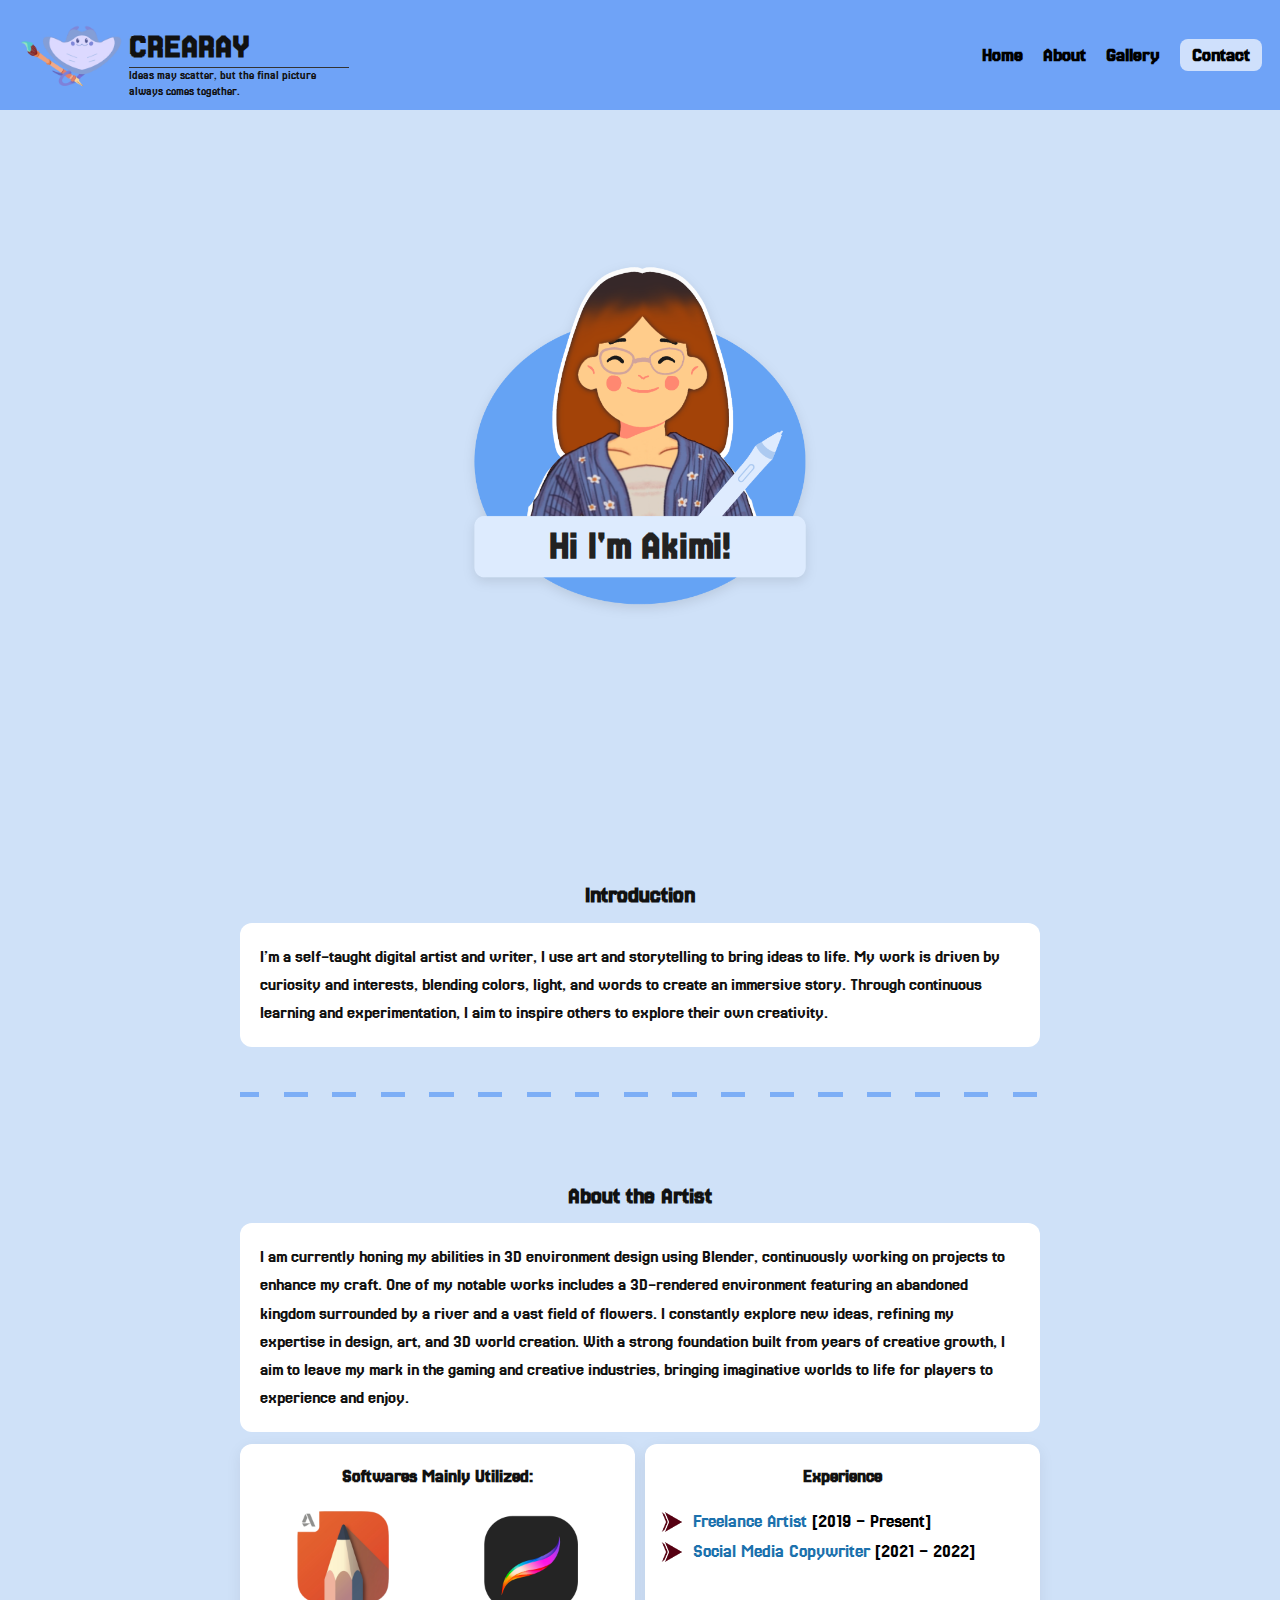
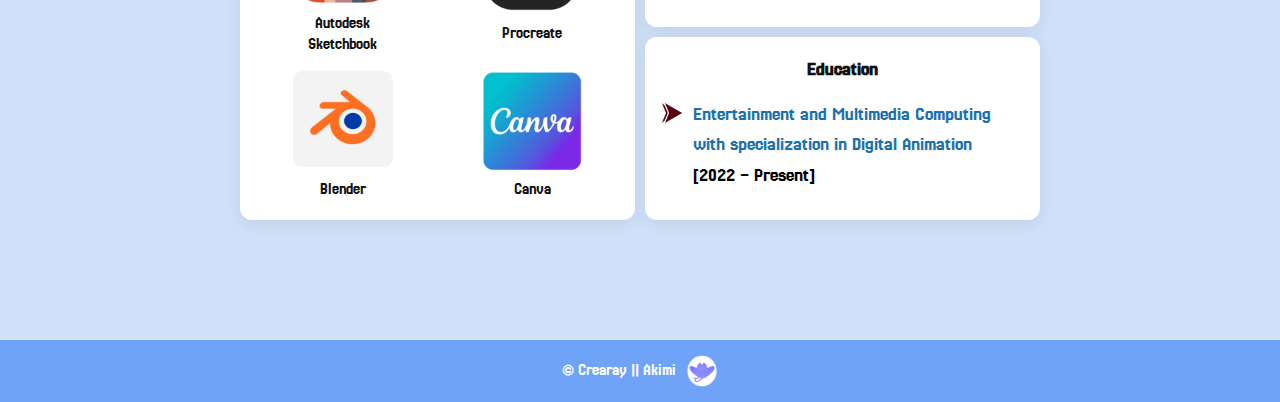
<file: Index.html>
<!--Graciela Gozum-->
<!--Angel Raphaelle Pineda-->
<!--Franchesca Zyreen Sison-->
<!--WD 203-->

<!DOCTYPE html>
<html lang="en">
<head>
  <meta charset="UTF-8">
  <meta name="viewport" content="width=device-width, initial-scale=1.0">
  <title>Crearay | Akimi</title>
  <!-- Main Font -->
  <link href="https://fonts.googleapis.com/css2?family=Jersey+25&display=swap" rel="stylesheet">
  <!-- Tagline Font -->
  <link href="https://fonts.googleapis.com/css2?family=Iceland&display=swap" rel="stylesheet">
  <link rel="stylesheet" href="style.css">
  <script src="script.js"></script>
</head>
<body>
  <a id="top"></a>
  <!-- Header -->
  <header>
    <div class="logo">
      <img src="Main Page/mainPageAssets/Logo.png" alt="Crearay Logo">
      <div class="tagline">
        <h1>CREARAY</h1>
        <hr>
        <p class="tagline-text">Ideas may scatter, but the final picture<br>always comes together.</p>
      </div>
    </div>
    <nav>
      <ul>
        <li><a href="#top">Home</a></li>
        <li><a href="#about-artist">About</a></li>
        <li><a href="GalleryPage.html">Gallery</a></li>
        <li><a href="ContactPage.html" class="contact-btn">Contact</a></li>
      </ul>
    </nav>
  </header>

  <!-- Profile Section -->
  <section class="profile">
    <div class="profile-container">
      <img src="Main Page/mainPageAssets/Akimi-Profile.png" alt="Akimi Avatar" class="avatar">
      <h2 class="profile-text">Hi I'm Akimi!</h2>
    </div>
  </section>

  <!-- Introduction -->
  <h2 class="centered-heading">Introduction</h2>
  <section class="intro">
    <p>
      I’m a self-taught digital artist and writer, I use art and storytelling to bring ideas to life. 
      My work is driven by curiosity and interests, blending colors, light, and words to create an immersive story. 
      Through continuous learning and experimentation, I aim to inspire others to explore their own creativity.
    </p>
  </section>
  <hr class="dashed-divider">

  <!-- About -->
  <h2 id="about-artist" class="centered-heading">About the Artist</h2>
  <section class="about">
    <p>
      I am currently honing my abilities in 3D environment design using Blender, continuously working on projects to enhance my craft. 
      One of my notable works includes a 3D-rendered environment featuring an abandoned kingdom surrounded by a river and a vast field of flowers. 
      I constantly explore new ideas, refining my expertise in design, art, and 3D world creation. 
      With a strong foundation built from years of creative growth, I aim to leave my mark in the gaming and creative industries, bringing imaginative worlds to life for players to experience and enjoy.
    </p>
  </section>

  <!-- Skills/Apps, Experience & Education Grid -->
  <section class="skills-experience-grid">
    <div class="skills-box">
      <h3>Softwares Mainly Utilized:</h3>
      <ul>
        <li><img src="Main Page/mainPageAssets/autodesk.png" alt="Autodesk Sketchbook" class="app-icon"> Autodesk<br>Sketchbook</li>
        <li><img src="Main Page/mainPageAssets/procreate.png" alt="Procreate" class="app-icon"> Procreate</li>
        <li><img src="Main Page/mainPageAssets/blender.png" alt="Blender" class="app-icon"> Blender</li>
        <li><img src="Main Page/mainPageAssets/canva.png" alt="Canva" class="app-icon"> Canva</li>
      </ul>
    </div>
    <div class="experience-box">
      <h3>Experience</h3>
      <ul>
        <li><span class="EE-title">Freelance Artist </span><span class="EE-year">[2019 – Present]</span></li>
        <li><span class="EE-title">Social Media Copywriter </span><span class="EE-year">[2021 – 2022]</span></li>
      </ul>
    </div>
    <div class="education-box">
      <h3>Education</h3>
      <ul>
        <li>
          <span class="EE-title">
            Entertainment and Multimedia Computing with specialization in Digital Animation
          </span><br>
          <span class="EE-year">
            [2022 – Present]
          </span>
        </li>
      </ul> 
    </div>
  </section>

  <!-- Footer -->
  <footer>
    <p>© Crearay || Akimi <img src="icons/MiniLogo.png" alt="Mini Logo"></p>
  </footer>
</body>
</html>
</file>
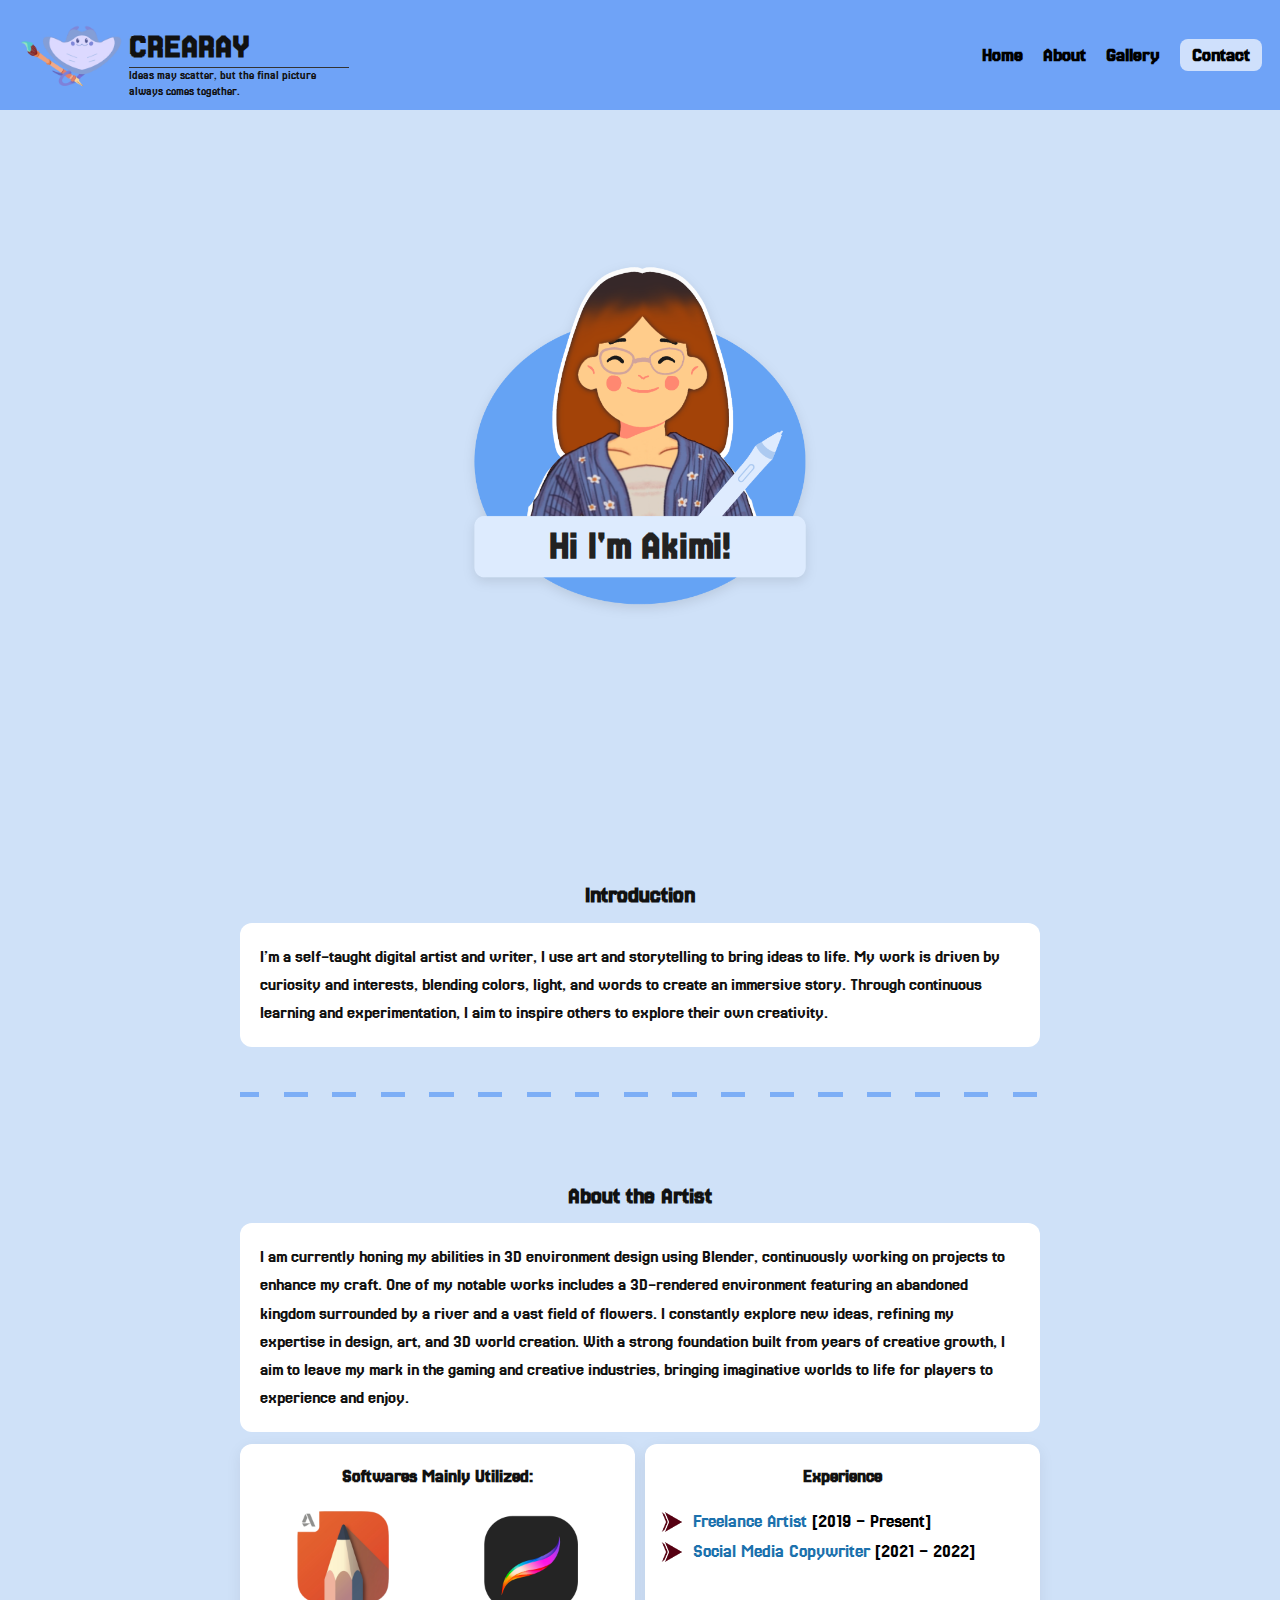
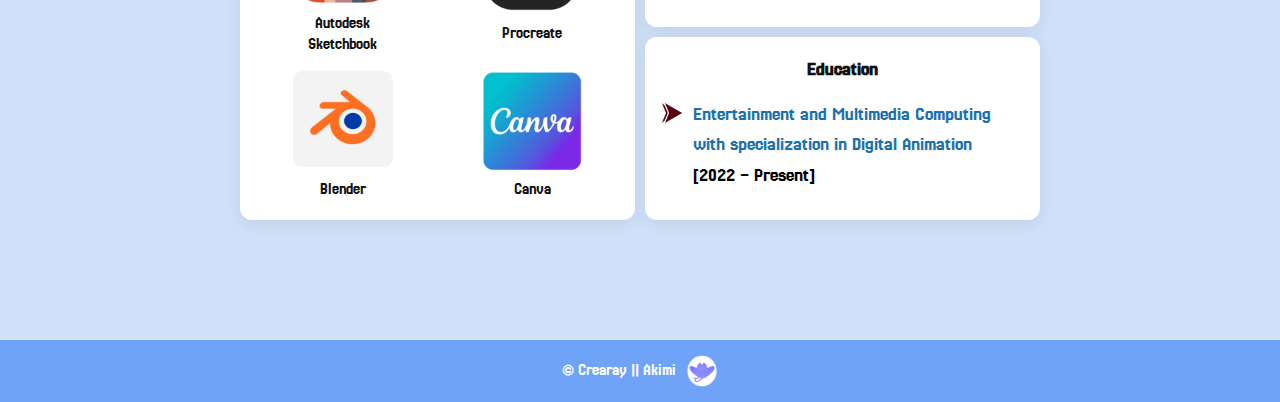
<file: index.html>
<!--Graciela Gozum-->
<!--Angel Raphaelle Pineda-->
<!--Franchesca Zyreen Sison-->
<!--WD 203-->

<!DOCTYPE html>
<html lang="en">
<head>
  <meta charset="UTF-8">
  <meta name="viewport" content="width=device-width, initial-scale=1.0">
  <title>Crearay | Akimi</title>
  <!-- Main Font -->
  <link href="https://fonts.googleapis.com/css2?family=Jersey+25&display=swap" rel="stylesheet">
  <!-- Tagline Font -->
  <link href="https://fonts.googleapis.com/css2?family=Iceland&display=swap" rel="stylesheet">
  <link rel="stylesheet" href="style.css">
  <script src="script.js"></script>
</head>
<body>
  <a id="top"></a>
  <!-- Header -->
  <header>
    <div class="logo">
      <img src="Main Page/mainPageAssets/Logo.png" alt="Crearay Logo">
      <div class="tagline">
        <h1>CREARAY</h1>
        <hr>
        <p class="tagline-text">Ideas may scatter, but the final picture<br>always comes together.</p>
      </div>
    </div>
    <nav>
      <ul>
        <li><a href="#top">Home</a></li>
        <li><a href="#about-artist">About</a></li>
        <li><a href="galleryPage.html">Gallery</a></li>
        <li><a href="contactPage.html" class="contact-btn">Contact</a></li>
      </ul>
    </nav>
  </header>

  <!-- Profile Section -->
  <section class="profile">
    <div class="profile-container">
      <img src="Main Page/mainPageAssets/Akimi-Profile.png" alt="Akimi Avatar" class="avatar">
      <h2 class="profile-text">Hi I'm Akimi!</h2>
    </div>
  </section>

  <!-- Introduction -->
  <h2 class="centered-heading">Introduction</h2>
  <section class="intro">
    <p>
      I’m a self-taught digital artist and writer, I use art and storytelling to bring ideas to life. 
      My work is driven by curiosity and interests, blending colors, light, and words to create an immersive story. 
      Through continuous learning and experimentation, I aim to inspire others to explore their own creativity.
    </p>
  </section>
  <hr class="dashed-divider">

  <!-- About -->
  <h2 id="about-artist" class="centered-heading">About the Artist</h2>
  <section class="about">
    <p>
      I am currently honing my abilities in 3D environment design using Blender, continuously working on projects to enhance my craft. 
      One of my notable works includes a 3D-rendered environment featuring an abandoned kingdom surrounded by a river and a vast field of flowers. 
      I constantly explore new ideas, refining my expertise in design, art, and 3D world creation. 
      With a strong foundation built from years of creative growth, I aim to leave my mark in the gaming and creative industries, bringing imaginative worlds to life for players to experience and enjoy.
    </p>
  </section>

  <!-- Skills/Apps, Experience & Education Grid -->
  <section class="skills-experience-grid">
    <div class="skills-box">
      <h3>Softwares Mainly Utilized:</h3>
      <ul>
        <li><img src="Main Page/mainPageAssets/autodesk.png" alt="Autodesk Sketchbook" class="app-icon"> Autodesk<br>Sketchbook</li>
        <li><img src="Main Page/mainPageAssets/procreate.png" alt="Procreate" class="app-icon"> Procreate</li>
        <li><img src="Main Page/mainPageAssets/blender.png" alt="Blender" class="app-icon"> Blender</li>
        <li><img src="Main Page/mainPageAssets/canva.png" alt="Canva" class="app-icon"> Canva</li>
      </ul>
    </div>
    <div class="experience-box">
      <h3>Experience</h3>
      <ul>
        <li><span class="EE-title">Freelance Artist </span><span class="EE-year">[2019 – Present]</span></li>
        <li><span class="EE-title">Social Media Copywriter </span><span class="EE-year">[2021 – 2022]</span></li>
      </ul>
    </div>
    <div class="education-box">
      <h3>Education</h3>
      <ul>
        <li>
          <span class="EE-title">
            Entertainment and Multimedia Computing with specialization in Digital Animation
          </span><br>
          <span class="EE-year">
            [2022 – Present]
          </span>
        </li>
      </ul> 
    </div>
  </section>

  <!-- Footer -->
  <footer>
    <p>© Crearay || Akimi <img src="Main Page/icons/MiniLogo.png" alt="Mini Logo"></p>
  </footer>
</body>
</html>
</file>
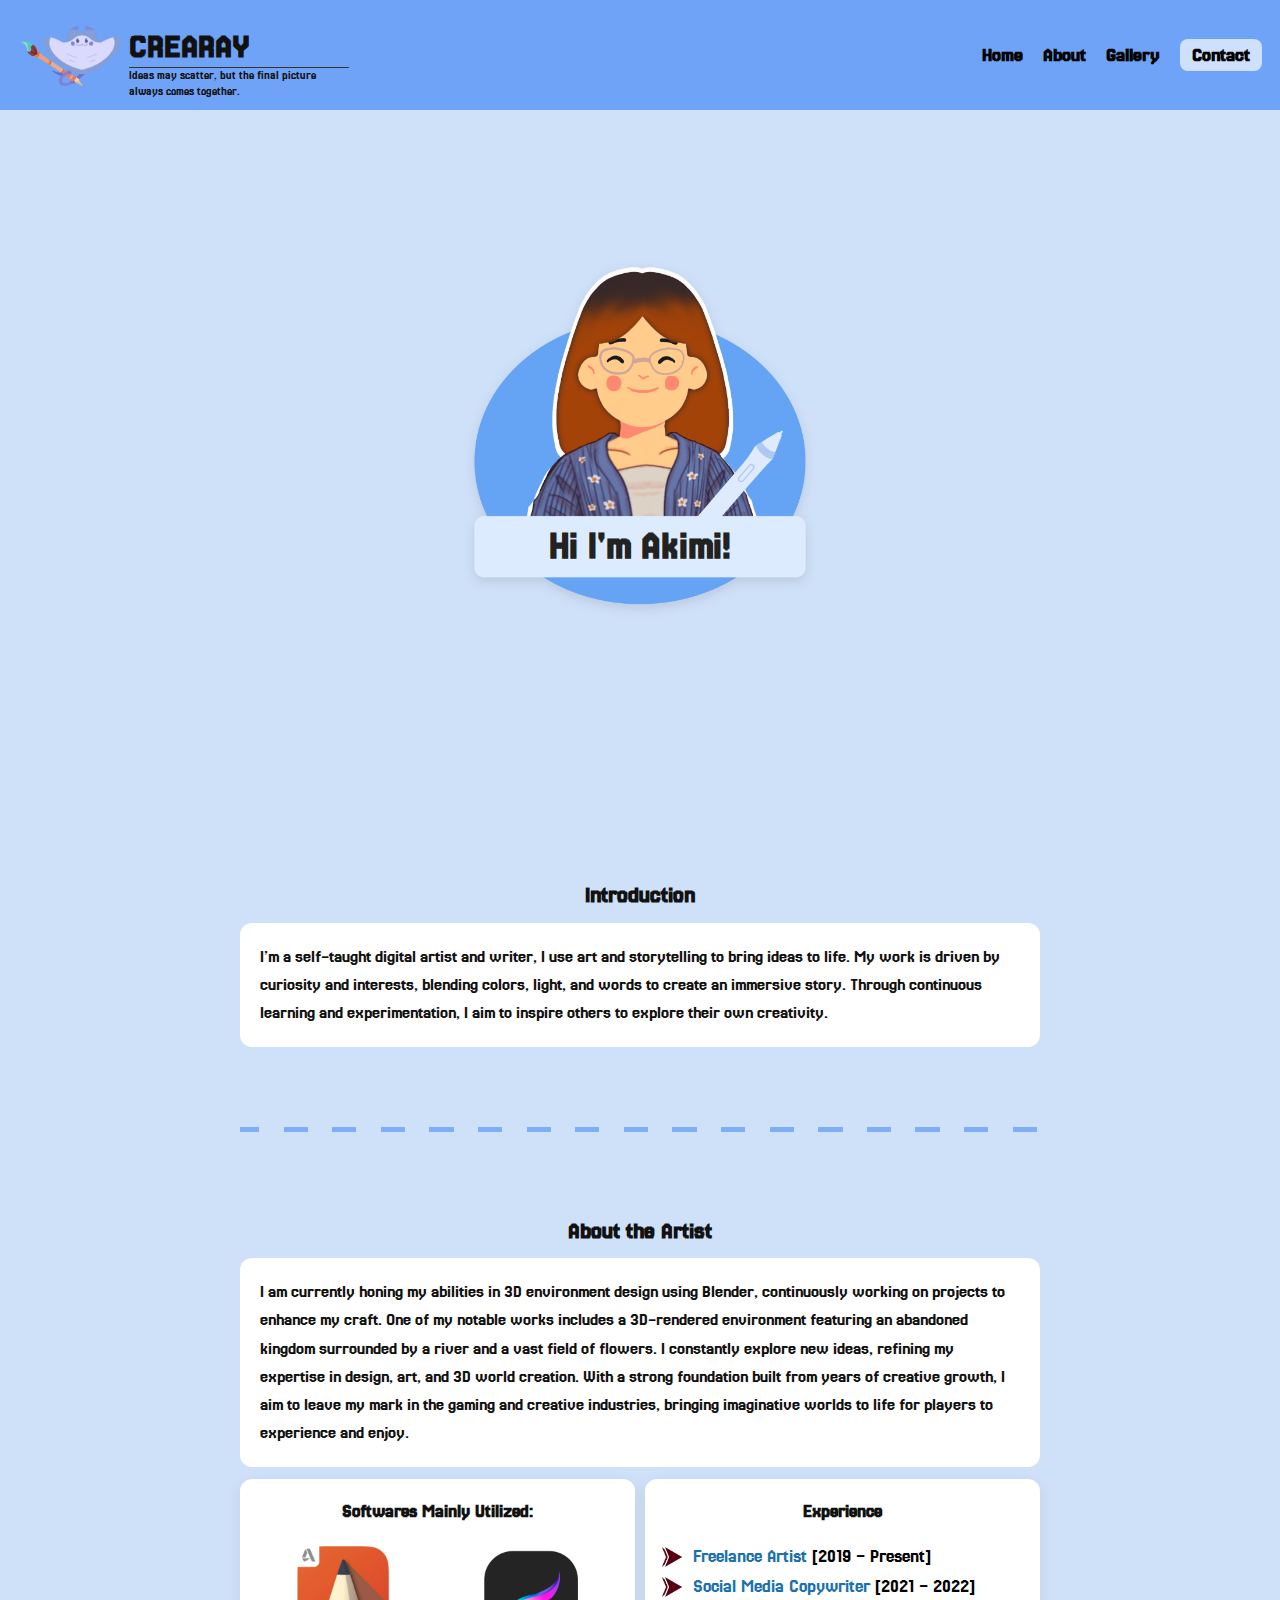
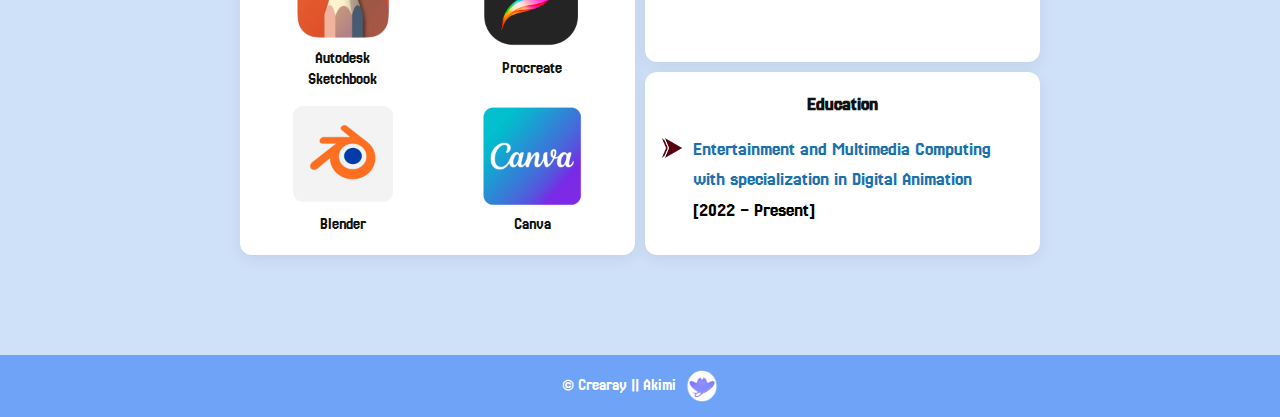
<file: Main Page/Index.html>
<!--Graciela Gozum-->
<!--Angel Raphaelle Pineda-->
<!--Franchesca Zyreen Sison-->
<!--WD 203-->

<!DOCTYPE html>
<html lang="en">
<head>
  <meta charset="UTF-8">
  <meta name="viewport" content="width=device-width, initial-scale=1.0">
  <title>Crearay | Akimi</title>
  <!-- Main Font -->
  <link href="https://fonts.googleapis.com/css2?family=Jersey+25&display=swap" rel="stylesheet">
  <!-- Tagline Font -->
  <link href="https://fonts.googleapis.com/css2?family=Iceland&display=swap" rel="stylesheet">
  <link rel="stylesheet" href="style.css">
  <script src="script.js"></script>
</head>
<body>
  <a id="top"></a>
  <!-- Header -->
  <header>
    <div class="logo">
      <img src="mainPageAssets/Logo.png" alt="Crearay Logo">
      <div class="tagline">
        <h1>CREARAY</h1>
        <hr>
        <p class="tagline-text">Ideas may scatter, but the final picture<br>always comes together.</p>
      </div>
    </div>
    <nav>
      <ul>
        <li><a href="#top">Home</a></li>
        <li><a href="#about-artist">About</a></li>
        <li><a href="GalleryPage.html">Gallery</a></li>
        <li><a href="ContactPage.html" class="contact-btn">Contact</a></li>
      </ul>
    </nav>
  </header>

  <!-- Profile Section -->
  <section class="profile">
    <div class="profile-container">
      <img src="mainPageAssets/Akimi-Profile.png" alt="Akimi Avatar" class="avatar">
      <h2 class="profile-text">Hi I'm Akimi!</h2>
    </div>
  </section>

  <!-- Introduction -->
  <h2 class="centered-heading">Introduction</h2>
  <section class="intro">
    <p>
      I’m a self-taught digital artist and writer, I use art and storytelling to bring ideas to life. 
      My work is driven by curiosity and interests, blending colors, light, and words to create an immersive story. 
      Through continuous learning and experimentation, I aim to inspire others to explore their own creativity.
    </p>
  </section>
  <hr class="dashed-divider">

  <!-- About -->
  <h2 id="about-artist" class="centered-heading">About the Artist</h2>
  <section class="about">
    <p>
      I am currently honing my abilities in 3D environment design using Blender, continuously working on projects to enhance my craft. 
      One of my notable works includes a 3D-rendered environment featuring an abandoned kingdom surrounded by a river and a vast field of flowers. 
      I constantly explore new ideas, refining my expertise in design, art, and 3D world creation. 
      With a strong foundation built from years of creative growth, I aim to leave my mark in the gaming and creative industries, bringing imaginative worlds to life for players to experience and enjoy.
    </p>
  </section>

  <!-- Skills/Apps, Experience & Education Grid -->
  <section class="skills-experience-grid">
    <div class="skills-box">
      <h3>Softwares Mainly Utilized:</h3>
      <ul>
        <li><img src="mainPageAssets/autodesk.png" alt="Autodesk Sketchbook" class="app-icon"> Autodesk<br>Sketchbook</li>
        <li><img src="mainPageAssets/procreate.png" alt="Procreate" class="app-icon"> Procreate</li>
        <li><img src="mainPageAssets/blender.png" alt="Blender" class="app-icon"> Blender</li>
        <li><img src="mainPageAssets/canva.png" alt="Canva" class="app-icon"> Canva</li>
      </ul>
    </div>
    <div class="experience-box">
      <h3>Experience</h3>
      <ul>
        <li><span class="EE-title">Freelance Artist </span><span class="EE-year">[2019 – Present]</span></li>
        <li><span class="EE-title">Social Media Copywriter </span><span class="EE-year">[2021 – 2022]</span></li>
      </ul>
    </div>
    <div class="education-box">
      <h3>Education</h3>
      <ul>
        <li>
          <span class="EE-title">
            Entertainment and Multimedia Computing with specialization in Digital Animation
          </span><br>
          <span class="EE-year">
            [2022 – Present]
          </span>
        </li>
      </ul> 
    </div>
  </section>

  <!-- Footer -->
  <footer>
    <p>© Crearay || Akimi <img src="icons/MiniLogo.png" alt="Mini Logo"></p>
  </footer>
</body>
</html>
</file>
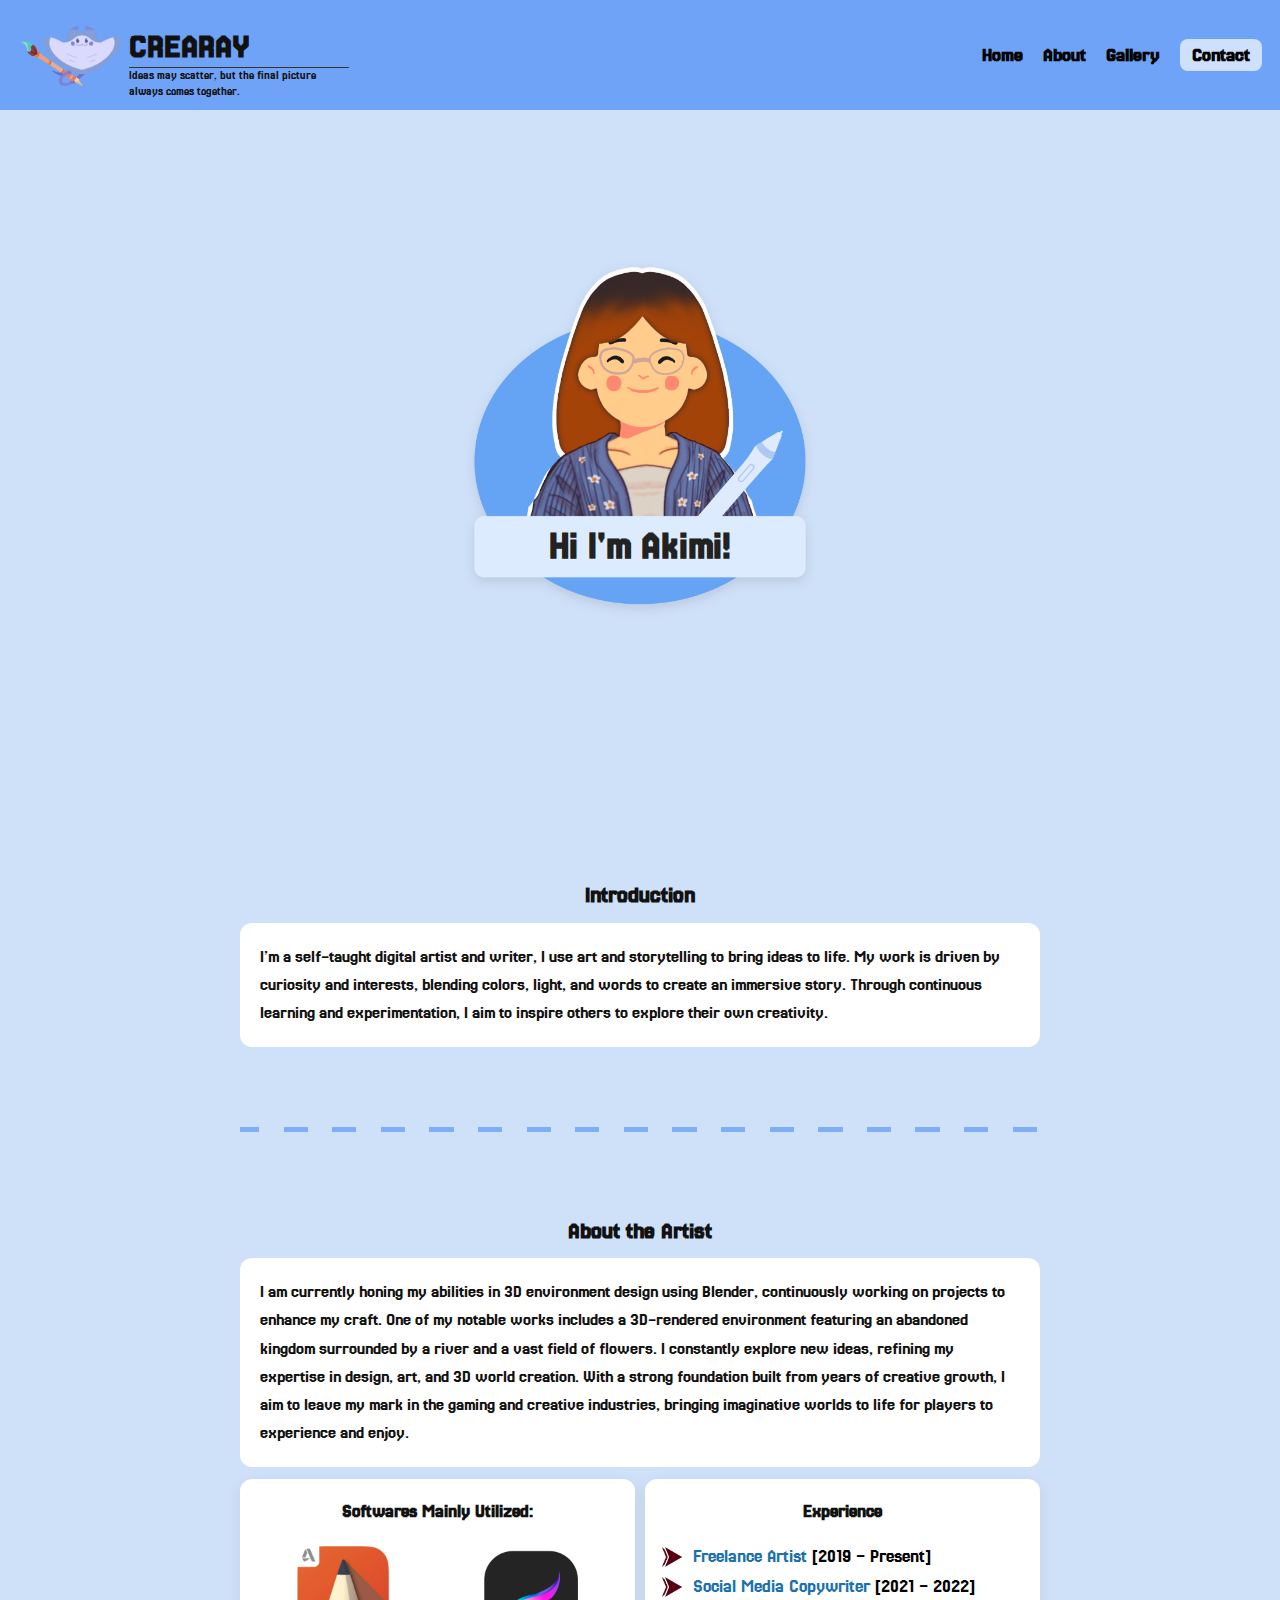
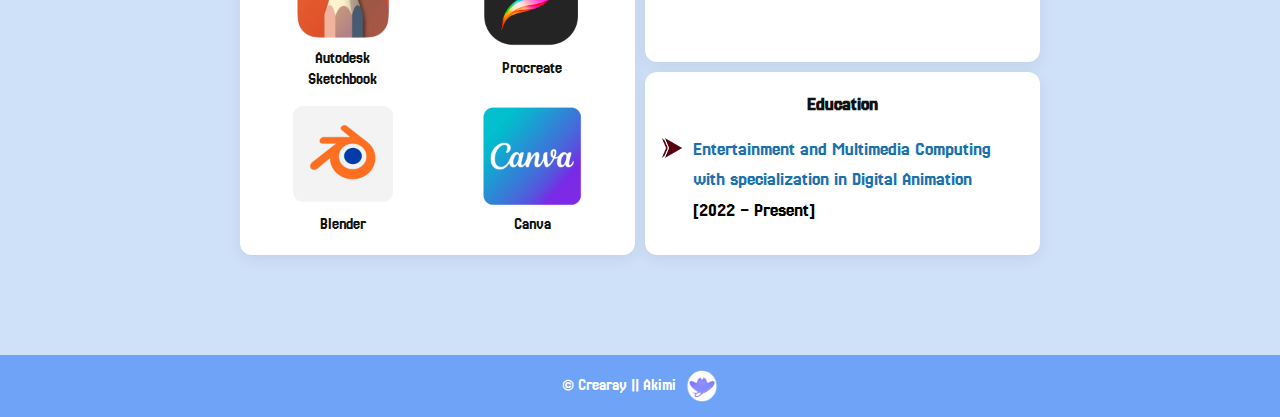
<file: WEBSITE PRJ/Main Page/MainPage.html>
<!--Graciela Gozum-->
<!--Angel Raphaelle Pineda-->
<!--Franchesca Zyreen Sison-->
<!--WD 203-->

<!DOCTYPE html>
<html lang="en">
<head>
  <meta charset="UTF-8">
  <meta name="viewport" content="width=device-width, initial-scale=1.0">
  <title>Crearay | Akimi</title>
  <!-- Main Font -->
  <link href="https://fonts.googleapis.com/css2?family=Jersey+25&display=swap" rel="stylesheet">
  <!-- Tagline Font -->
  <link href="https://fonts.googleapis.com/css2?family=Iceland&display=swap" rel="stylesheet">
  <link rel="stylesheet" href="style.css">
</head>
<body>
  <!-- Header -->
  <header>
    <div class="logo">
      <img src="mainPageAssets/Logo.png" alt="Crearay Logo">
      <div class="tagline">
        <h1>CREARAY</h1>
        <hr>
        <p class="tagline-text">Ideas may scatter, but the final picture<br>always comes together.</p>
      </div>
    </div>
    <nav>
      <ul>
        <li><a href="MainPage.html">Home</a></li>
        <li><a href="#about-artist">About</a></li>
        <li><a href="Gallery Page/gallery.html">Gallery</a></li>
        <li><a href="#" class="contact-btn">Contact</a></li>
      </ul>
    </nav>
  </header>

  <!-- Profile Section -->
  <section class="profile">
    <div class="profile-container">
      <img src="mainPageAssets/Akimi-Profile.png" alt="Akimi Avatar" class="avatar">
      <h2 class="profile-text">Hi I'm Akimi!</h2>
    </div>
  </section>

  <!-- Introduction -->
  <h2 class="centered-heading">Introduction</h2>
  <section class="intro">
    <p>
      I’m a self-taught digital artist and writer, I use art and storytelling to bring ideas to life. 
      My work is driven by curiosity and interests, blending colors, light, and words to create an immersive story. 
      Through continuous learning and experimentation, I aim to inspire others to explore their own creativity.
    </p>
  </section>
  <hr class="dashed-divider">

  <!-- About -->
  <h2 id="about-artist" class="centered-heading">About the Artist</h2>
  <section class="about">
    <p>
      I am currently honing my abilities in 3D environment design using Blender, continuously working on projects to enhance my craft. 
      One of my notable works includes a 3D-rendered environment featuring an abandoned kingdom surrounded by a river and a vast field of flowers. 
      I constantly explore new ideas, refining my expertise in design, art, and 3D world creation. 
      With a strong foundation built from years of creative growth, I aim to leave my mark in the gaming and creative industries, bringing imaginative worlds to life for players to experience and enjoy.
    </p>
  </section>

  <!-- Skills/Apps, Experience & Education Grid -->
  <section class="skills-experience-grid">
    <div class="skills-box">
      <h3>Softwares Mainly Utilized:</h3>
      <ul>
        <li><img src="mainPageAssets/autodesk.png" alt="Autodesk Sketchbook" class="app-icon"> Autodesk<br>Sketchbook</li>
        <li><img src="mainPageAssets/procreate.png" alt="Procreate" class="app-icon"> Procreate</li>
        <li><img src="mainPageAssets/blender.png" alt="Blender" class="app-icon"> Blender</li>
        <li><img src="mainPageAssets/canva.png" alt="Canva" class="app-icon"> Canva</li>
      </ul>
    </div>
    <div class="experience-box">
      <h3>Experience</h3>
      <ul>
        <li><span class="EE-title">Freelance Artist </span><span class="EE-year">[2019 – Present]</span></li>
        <li><span class="EE-title">Social Media Copywriter </span><span class="EE-year">[2021 – 2022]</span></li>
      </ul>
    </div>
    <div class="education-box">
      <h3>Education</h3>
      <ul>
        <li>
          <span class="EE-title">
            Entertainment and Multimedia Computing with specialization in Digital Animation
          </span><br>
          <span class="EE-year">
            [2022 – Present]
          </span>
        </li>
      </ul> 
    </div>
  </section>

  <!-- Footer -->
  <footer>
    <p>© Crearay || Akimi <img src="icons/MiniLogo.png" alt="Mini Logo"></p>
  </footer>
</body>
</html>
</file>
<file: style.css>
/* Graciela Gozum */
/* Angel Raphaelle Pineda */
/* Franchesca Zyreen Sison */
/* WD 203 */

* {
  margin: 0;
  padding: 0;
  box-sizing: border-box;
}

body {
  background: #cfe1f8; 
  color: #111;
  line-height: 1.6;
  font-family: 'Jersey 25', sans-serif;
  opacity: 0;
  transform: scale(0.98);
  transition: opacity 0.5s cubic-bezier(0.4,0,0.2,1), transform 0.5s cubic-bezier(0.4,0,0.2,1);
}

body.page-fade-in {
  opacity: 1;
  transform: scale(1);
}

html {
  scroll-behavior: smooth;
  scroll-padding-top: var(--scroll-padding-top, 145px);
}

/* --------------------------------------- */
/* Header */
header {
  display: flex;
  justify-content: space-between;
  align-items: center;
  background: #6fa3f7; 
  padding: 0 18px; 
  min-height: 32px; 
  position: sticky;
  top: 0;
  z-index: 100;
}

/* Sticky header only on the main and footer page */
.main-page header {
  position: sticky;
  top: 0;
  z-index: 100;
}

/* non-sticky header on gallery page */
.gallery-page header {
  position: static;
}

header .logo {
  display: flex;
  align-items: center;
}

header .logo img {
  width: 110px; 
  margin-right: 0.5px;
}

header .tagline {
  display: flex;
  flex-direction: column;
  justify-content: center;
  height: 100%;
}

header .tagline h1 {
  font-size: 2.2rem;
  margin-bottom: 0px;
  position: relative;
  top: 8px; 
}

header .tagline hr {
  border: none;
  border-top: 1px solid #333; 
  margin: 0px 0; 
  width: 220px; 
  max-width: 100%;
}

header .tagline-text {
  font-size: 0.75rem;
  margin: 0;
  white-space: pre-line; 
  text-align: left;
  line-height: 1.3;
}


/* --------------------------------------- */
/* Navigation Buttons */
nav ul {
  list-style: none;
  display: flex;
  gap: 20px;
}

nav ul li a {
  text-decoration: none;
  color: #000;
  font-weight: bold;
  font-size: 1.25rem;
  transition: color 0.3s;
}

nav ul li a:hover {
  color: #fff;
}

.contact-btn {
  background: rgba(253, 253, 253, 0.68);
  padding: 6px 12px;
  border-radius: 8px;
  transition: 0.3s;
}

.contact-btn:hover {
  background: #444;
  color: #fff;
}

/* ======================================= */
/* ========== MAIN PAGE STYLES =========== */
/* ======================================= */
/* Profile Section of Main Page */
.profile {
  text-align: center;
  margin: 40px auto;
  background: none;
}

.profile-container {
  position: relative;
  display: inline-block;
}

.profile .avatar {
  width: 450px;
  display: block;
  margin: 0 auto 15px;
  filter: drop-shadow(0 4px 6px rgba(0, 0, 0, 0.1));
  
}

.profile-text {
  position: absolute;
  top: 63%; 
  left: 50%;
  transform: translate(-50%, -50%);
  color: #222;
  width: 100%;
  text-align: center;
  font-size: 2.5rem;
  pointer-events: none;
}

/* --------------------------------------- */
/* Texts */
.centered-heading {
  text-align: center;
  margin-bottom: 8px;
  margin-top: 80px;
}

.intro, .about {
  margin-top: 8px;
  margin-bottom: -8px;
}

.intro {
  margin-bottom: 45px;
}

.intro p, .about p {
  font-size: 1.1rem;
}

.skills-box p {
  font-size: 1.1rem;
  margin-bottom: 8px;
}

.skills-box ul li:first-child {
  text-align: center;
  line-height: 1.3;
}

.experience-box p,
.education-box p {
  font-size: 1.3rem;
  margin-bottom: 8px;
}

.EE-title {
  color: #1C71AD;
}
.EE-year {
  color: #000;
}


/* --------------------------------------- */
/* Divider */
.dashed-divider {
  border: none;
  border-top: 5px dashed #7DAEF6;
  margin: 30px auto 20px auto;
  width: 80%;
  max-width: 800px;
  min-width: 220px;
  display: block;
  border-image: repeating-linear-gradient(to right, #7DAEF6 0 24px, transparent 24px 48px) 5 round;
}


/* --------------------------------------- */
/* Sections */
section {
  max-width: 800px;
  margin: 30px auto;
  padding: 20px;
  background: #fff;
  border-radius: 12px;
}

section h2, section h3 {
  text-align: center;
  margin-bottom: 15px;
}


/* --------------------------------------- */
/* Content in the "Softwares Mainly Utilized:" */
.skills-box ul {
  display: grid;
  grid-template-columns: repeat(2, 1fr);
  gap: 16px;
  list-style: none;
  padding-left: 0;
}

.skills-box li {
  display: flex;
  flex-direction: column;
  align-items: center;
  justify-content: center;
}

.skills-box img {
  margin-bottom: 6px;
}

/* App Icons */
.app-icon {
  width: 100px;
  height: 100px;
  object-fit: contain; 
  display: inline-block;
}

/* --------------------------------------- */
/* Grid layout for the "About the Artist" */
.skills-experience {
  display: flex;
  flex-wrap: wrap;
  gap: 18px;
  justify-content: center;
}

.skills-experience-grid {
  display: grid;
  grid-template-columns: 1fr 1fr;
  grid-template-rows: 1fr 1fr;
  gap: 10px;
  margin: 0 auto;
  max-width: 800px;
  width: 100%;
  box-sizing: border-box;
  padding: 20px 0;
  background: none;
  border-radius: 12px;
  margin-top: 0;
  margin-bottom: 80px;
}

.skills-box, .experience-box, .education-box {
  background: #fff;
  border-radius: 12px;
  padding: 18px 16px;
  box-shadow: 0 4px 16px rgba(0,0,0,0.07);
}

.skills-box {
  grid-row: 1 / span 2;
  grid-column: 1;
}
.experience-box {
  grid-row: 1;
  grid-column: 2;
}
.education-box {
  grid-row: 2;
  grid-column: 2;
}

.skills, .experience {
  flex: 1;
  min-width: 300px;
  padding: 20px;
  background: #f8faff;
  border-radius: 12px;
}

.skills ul li, .experience ul li {
  margin: 10px 0;
  font-size: 1rem;
  display: flex;
  align-items: center;
  gap: 10px;
}

/* --------------------------------------- */
/* Custom bullet for Experience and Education */
.experience-box ul li,
.education-box ul li {
  list-style-type: none;
  padding-left: 32px;
  position: relative;
  font-size: 1.18rem;
}
.experience-box ul li::before,
.education-box ul li::before {
  content: '';
  display: inline-block;
  position: absolute;
  left: 0;
  top: 50%;
  transform: translateY(-50%);
  width: 22px;
  height: 22px;
  background-image: url('mainPageAssets/Bulletpoint.png');
  background-size: contain;
  background-repeat: no-repeat;
}

.education-box ul li::before {
  top: 0.7em;
}

/* ======================================= */
/* ========== GALLERY PAGE STYLES ======== */
/* ======================================= */

/* Gallery Header Wrapper for Sticky Positioning */
.gallery-header-wrapper {
  position: sticky;
  top: 0;
  z-index: 1000;
  background-color: #A6CDFF;
}

/* Hamburger Toggle (Hidden Checkbox) */
.hamburger-toggle {
  display: none;
}

/* Gallery Navigation Header */
.gallery-nav-header {
  background-color: #A6CDFF;
  display: flex;
  justify-content: center;
  align-items: center;
  padding: 10px 20px;
  position: relative;
}

/* Keep title on the left */
.gallery-page-title {
  color: #0d47a1;
  font-weight: 700;
  margin: 0;
  font-size: 1.8rem;
  cursor: pointer;
}

/* Hamburger Button */
.hamburger-btn {
  display: none; /* Hidden on desktop */
  flex-direction: column;
  justify-content: space-between;
  width: 26px;
  height: 20px;
  cursor: pointer;
  z-index: 1001;
  position: absolute;
  right: 20px;
}

.hamburger-btn span {
  display: block;
  height: 3px;
  width: 100%;
  background-color: #0d47a1;
  border-radius: 3px;
  transition: 0.3s ease;
}

/* Hamburger Animation */
.hamburger-toggle:checked + .gallery-nav-header .hamburger-btn span:nth-child(1) {
  transform: rotate(45deg) translate(5px, 5px);
}

.hamburger-toggle:checked + .gallery-nav-header .hamburger-btn span:nth-child(2) {
  opacity: 0;
}

.hamburger-toggle:checked + .gallery-nav-header .hamburger-btn span:nth-child(3) {
  transform: rotate(-45deg) translate(7px, -6px);
}

/* Gallery Navigation */
.gallery-nav {
  background-color: #A6CDFF;
  display: block; 
}

/* Desktop Gallery Navigation Styles */


.gallery-nav ul {
  list-style: none;
  padding: 0;
  margin: 0;
}

.gallery-nav ul li {
  margin: 10px 0;
}

.gallery-nav ul li a {
  text-decoration: none;
  color: #0d47a1;
  font-weight: 600;
  display: inline-block;
  padding: 8px 16px;
  border-radius: 10px;
  transition: background 0.3s;
}

.gallery-nav ul li a:hover {
  background-color: #bbdefb;
}

/* Desktop view */
@media (min-width: 768px) {
  .hamburger {
    display: none;
  }

  .gallery-nav {
    display: block;
  }

  .gallery-nav ul {
    display: flex;
    justify-content: center;
    gap: 30px;
  }

  .gallery-nav ul li {
    margin: 0;
  }
}
/* --- END of Mobile Hamburger Navigation --- */

.gallery-nav-header {
  position: sticky;
  top: 0;
  background: #A6CDFF;
  padding: 20px 0 0 0; 
  z-index: 200;
}

.gallery-nav {
  position: sticky;
  top: 70px; 
  z-index: 201;
  background: #A6CDFF;
  padding: 10px 0; 
}


#personal-projects {
  cursor: pointer;
  transition: color 0.3s ease;
}

#personal-projects:hover {
  color: #1C71AD; 
}

/* Gallery Page Title */
.gallery-page-title {
  background: #A6CDFF;   
  z-index: 101;
  text-align: center;
  font-size: 2.8rem;
  color: #111;
  padding: 0;
  margin-bottom: 0; 
}

/* Gallery Navigation Tabs */
.gallery-nav {
  top: 90px; 
  z-index: 201; 
  background: #A6CDFF;
  padding: 15px 0; 
}

.gallery-nav ul {
  display: flex;
  justify-content: center;
  gap: 12px;
  list-style: none;
  flex-wrap: wrap;
  padding: 0 20px;
}

.gallery-nav ul li a {
  display: inline-block;
  padding: 10px 20px;
  background: rgba(253, 253, 253, 0.85);
  color: #000;
  text-decoration: none;
  border-radius: 10px;
  font-size: 1.15rem;
  font-weight: bold;
  transition: all 0.3s ease;
  box-shadow: 0 2px 6px rgba(0, 0, 0, 0.1);
}

.gallery-nav ul li a:hover {
  color: #555;
  transform: none; 
  box-shadow: none;
}

.gallery-nav ul li a.active {
  background: #6fa3f7;
  color: #fff;
}

/* Gallery Container */
.gallery-container {
  max-width: 1200px;
  margin: 0 auto;
  padding: 0 20px 60px 20px;
  background-color: none;
}

/* Gallery Sections - ALL VISIBLE */
.gallery-section {
  display: block;
  margin-bottom: 35px;
  background-color:#cfe1f8;
}

.gallery-section-title {
  text-align: center;
  font-size: 2.2rem;
  margin-bottom: 15px;
  color: #111;
}

/* --------------------------------------- */
/* Swiping Gallery Feature */
.swipe-feature {
  position: relative;
  display: flex;
  align-items: center;
  justify-content: center;
  margin-bottom: 15px;
}

.swipe-gallery {
  width: 100%;
  max-width: 800px;
  min-height: 400px;
  display: flex;
  align-items: center;
  justify-content: center;
  position: relative;
}

.swipe-slide {
  width: 100%;
  height: auto;
  max-width: 100%;
  max-height: 500px;
  object-fit: contain;
  border-radius: 12px;
  box-shadow: none;
  display: none;
}

.swipe-btn {
  position: static;
  margin: 0 18px;
  background: #6fa3f7;
  color: #fff;
  border: none;
  border-radius: 50%;
  width: 44px;
  height: 44px;
  font-size: 1.7rem;
  cursor: pointer;
  box-shadow: 0 2px 6px rgba(0,0,0,0.12);
  transition: background 0.2s;
}

.swipe-feature .swipe-btn:first-of-type {
  left: unset;
}
.swipe-feature .swipe-btn:last-of-type {
  right: unset;
}

.swipe-btn:hover {
  background: #1C71AD;
}

@media (max-width: 900px) {
  .swipe-gallery {
    max-width: 98vw;
    min-height: 220px;
  }
  .swipe-slide {
    max-height: 300px;
    border-radius: 10px;
  }
  .swipe-btn {
    width: 36px;
    height: 36px;
    font-size: 1.2rem;
    margin: 0 8px;
  }
}
@media (max-width: 600px) {
  .gallery-section-title {
    font-size: 1.5rem;
    margin-bottom: 10px;
  }
  .swipe-gallery {
    min-height: 120px;
  }
  .swipe-slide {
    max-height: 140px;
    border-radius: 8px;
  }
  .swipe-btn {
    width: 32px;
    height: 32px;
    font-size: 1.1rem;
  }
  .dashed-divider {
    margin: 24px auto 10px auto;
  }
}

/* --------------------------------------- */
/* BTS Videos */

.video-gallery {
  display: flex;
  flex-wrap: wrap;
  gap: 24px;
  justify-content: center;
  align-items: flex-start;
  margin-top: 10px;
}
.video-gallery video {
  border-radius: 12px;
  box-shadow: 0 2px 12px rgba(0,0,0,0.10);
  background: #fff;
  max-width: 100%;
}
@media (max-width: 700px) {
  .video-gallery video {
    width: 98vw;
    max-width: 98vw;
  }
}

/* ======================================= */
/* ========== CONTACT PAGE STYLES ======== */
/* ======================================= */

/* --------------------------------------- */
/* --- Art Commission Box --- */
.art-commission-box {
    padding: 20px;
    margin: -5px auto 20px auto;
    max-width: 900px; 
    border: 1px solid #ccc; 
    border-radius: 8px;
    box-shadow: 0 2px 4px rgba(0, 0, 0, 0.1);
}

.commission-container {
    display: flex;
    justify-content: space-between;
    align-items: flex-start;
    gap: 20px;
}

.commission-form, .commission-contact {
    flex: 1;
    padding: 10px;
}

/* Vertical Divider for Desktop */
.commission-divider {
    width: 1px;
    background-color: #ccc;
    min-height: 250px; 
    margin: 20px 0; 
}

/* Form Section */
.form-group {
    margin-bottom: 15px;
}

.form-group label {
    display: block;
    margin-bottom: 5px;
    font-weight: bold;
}

.form-group input[type="text"],
.form-group input[type="email"],
.form-group textarea {
    width: 100%;
    padding: 10px;
    border: 1px solid #ddd;
    border-radius: 4px;
    box-sizing: border-box; 
}

.form-group textarea {
    background-color: #f0f0f0; 
    border: 2px solid #000;    
}

.submit-btn {
    background-color: #4ecdff;
    padding: 10px 4dvb;
    border: none;
    border-radius: 5px;
    cursor: pointer;
    font-family: 'Jersey 25', sans-serif;
    font-weight: bold;
    display: block;
    text-decoration: none;
    color: #000;
    font-size: 1.25rem;
    margin: 0 auto;
  }

/* Contact Section */
.commission-contact h3 {
    text-align: left;
    margin-bottom: 20px;
}

.contact-icon {
    width: 24px; 
    height: 24px;
    margin-right: 10px;
    vertical-align: middle; 
}

.contact-info p {
    display: flex;
    align-items: center;
    margin: 10px 0;
}

.commission-contact {
    position: relative;
    display: flex;
    flex-direction: column;
    justify-content: space-between; 
    min-height: 250px;       
    padding: 10px;
}

.social-icons {
    display: flex;
    justify-content: center; 
    gap: 20px;               
    margin-top: 200px;        
}

.social-icon {
    width: 30px;
    height: 30px;
    transition: transform 0.2s ease; 
}

.social-icon:hover {
    transform: scale(1.1);   
}
.social-icons a {
    margin-left: 15px; 
    display: inline-block; 
}

.social-icons a:hover {
    color: #555;
}

/* --------------------------------------- */
/* Footer */
footer {
  text-align: center;
  padding: 10px 15px 10px 15px;
  background: #6fa3f7;
  color: #fff;
  margin-top: 100px;
  margin-bottom: 0;
  min-height: 60px;
  display: flex;
  align-items: center;
  justify-content: center;
}

footer p {
  display: flex;
  align-items: center;
  justify-content: center;
  gap: 10px;
  margin: 0;
  padding: 5px 0;
}

footer p img {
  width: 32px;
  height: auto;
}


/* ======================================= */
/* ========== RESPONSIVE DESIGN ========== */
/* ======================================= */

/* --- Tablet View Fix (768px – 1024px) --- */
@media (max-width: 1024px) {

  /* About the Artist section */
  .skills-experience-grid {
    display: flex;
    flex-direction: column;
    align-items: center;
    gap: 16px;
    margin-bottom: 50px;
  }

  .skills-box,
  .experience-box,
  .education-box {
    width: 90%;
    max-width: 600px;
    margin: 0 auto;
  }

  section {
    margin: 20px auto;
    padding: 16px;
  }

  /* Personal Projects Tabs */
  .gallery-nav ul {
    flex-wrap: wrap;
    justify-content: center;
    gap: 10px;
  }

  .gallery-nav ul li a {
    padding: 8px 14px;
    font-size: 1rem;
  }
}

/* ---------- Mobile Devices (max-width: 768px) ---------- */
@media (max-width: 768px) {

  body {
    font-size: 15px;
  }

  section {
    margin: 16px auto;
    padding: 14px;
    width: 95%;
    box-sizing: border-box;
  }

  header {
    flex-direction: column;
    align-items: center;
    text-align: center;
    padding: 8px;
  }

  header .tagline h1 {
    font-size: 1.6rem;
    text-align: left;
  }

  header .tagline hr {
    width: 160px;
  }

  nav ul {
    flex-direction: row;
    align-items: center;
    gap: 0;
    margin-top: 8px;
    flex-wrap: wrap;
    justify-content: center;
  }

  nav ul li {
    position: relative;
    padding: 0 18px;
  }


  /* Profile section */
  .profile .avatar {
    width: 260px;
  }

  .profile-text {
    font-size: 1.5rem;
    text-align: center;
    top: 62%;
  }

  /* About the Artist, Experience, Education */
  .skills-experience-grid {
    display: flex;
    flex-direction: column;
    align-items: center;
    gap: 14px;
    padding: 10px;
  }

  .about {
    width: 95%;
    max-width: 600px;
    margin: 14px auto 8px auto;
    padding: 14px;
    background: #fff;
    border-radius: 12px;
    box-shadow: 0 4px 16px rgba(0,0,0,0.07);
  }

  .skills-box,
  .experience-box,
  .education-box {
    width: 95%;
    max-width: 600px;
    margin: 0 auto;
    padding: 14px;
  }

  .skills-box ul {
    display: grid;
    grid-template-columns: 1fr;
  }

  .centered-heading {
    margin-top: 40px;
    margin-bottom: 8px;
  }

  /* Gallery / Projects section */
  .gallery-page-title {
    font-size: 1.6rem;
    text-align: center;
  }

  .gallery-nav ul {
    display: flex;
    flex-direction: column;
    align-items: center;
    gap: 8px;
  }

  .gallery-nav ul li a {
    width: 90%;
    text-align: center;
    padding: 10px;
    font-size: 1rem;
  }

  .gallery-page-title,
  .gallery-nav {
    position: sticky;
    top: 60px; 
    z-index: 90;
    background: #A6CDFF; 
  }

  .gallery-page-title {
    padding-top: 8px;
    padding-bottom: 6px;
  }

  .gallery-nav {
    padding-top: 4px;
    padding-bottom: 8px;
  }

  /* Video Gallery layout */
  .video-gallery {
    display: flex;
    flex-direction: column;
    align-items: center;
    gap: 10px;
  }

  .video-gallery video {
    width: 100%;
  }

  /* Buttons and forms */
  .swipe-btn {
    width: 30px;
    height: 30px;
    font-size: 1rem;
  }

  .art-commission-box {
    width: 95%;
    padding: 15px;
    margin: -5px auto 10px auto;
  }

  /* Mobile Contact Page Layout */
  .commission-container {
    flex-direction: column;
    gap: 15px;
    align-items: center;
    text-align: center;
  }

  .commission-form {
    order: 1; /* Form goes on top */
    padding: 0;
    width: 100%;
  }

  .commission-contact {
    order: 2; /* Contact info goes on bottom */
    padding: 20px 0 0 0;
    min-height: auto;
    width: 100%;
    border-top: 2px solid #ccc;
    margin-top: 15px;
    position: relative;
  }

  .commission-contact::before {
    content: '';
    position: absolute;
    top: -2px;
    left: 20%;
    right: 20%;
    height: 2px;
    background-color: #ccc;
  }

  /* Hide vertical divider on mobile */
  .commission-divider {
    display: none;
  }

  /* Center form elements */
  .form-group {
    text-align: left;
  }

  .form-group label {
    text-align: left;
  }

  /* Center contact info */
  .commission-contact h3 {
    text-align: center;
  }

  .contact-info p {
    justify-content: center;
  }

  /* Adjust social icons positioning for mobile */
  .social-icons {
    margin-top: 20px;
    justify-content: center;
  }

  .form-group input,
  .form-group textarea {
    font-size: 1rem;
  }

  .submit-btn {
    font-size: 1rem;
    padding: 8px 16px;
  }

  footer {
    padding: 8px 10px 8px 10px;
    text-align: center;
    margin-bottom: 0;
    min-height: 50px;
    display: flex;
    align-items: center;
    justify-content: center;
  }

  footer p {
    flex-direction: row;
    align-items: center;
    justify-content: center;
    gap: 10px;
    margin: 0;
    padding: 3px 0;
  }

  /* Mobile Hamburger Navigation Styles */
  .hamburger-btn {
    display: flex !important;
  }

  .gallery-nav {
    display: none;
    position: absolute;
    top: 100%;
    left: 0;
    right: 0;
    background: #A6CDFF;
    z-index: 199;
  }

  .hamburger-toggle:checked ~ .gallery-nav {
    display: block;
  }

  .gallery-nav ul {
    display: grid;
    grid-template-columns: 1fr 1fr;
    gap: 8px;
    padding: 10px;
    justify-items: center;
  }

  .gallery-nav ul li {
    width: 100%;
  }

  .gallery-nav ul li a {
    width: 100%;
    text-align: center;
    padding: 10px;
    font-size: 1rem;
    display: block;
  }

  .gallery-nav-header {
    background: #A6CDFF !important;
    padding: 10px 25px;
  }

  .gallery-page-title {
    padding-top: 8px;
    padding-bottom: 6px;
    text-align: center;
  }

  .hamburger-btn {
    right: 25px;
  }

  .gallery-nav {
    padding-top: 4px;
    padding-bottom: 8px;
  }
}


/* ---------- Small Phones (max-width: 480px) ---------- */
@media (max-width: 480px) {

  section {
    margin: 10px auto;
    padding: 12px;
    width: 100%;
  }

  header .tagline h1 {
    font-size: 1.4rem;
  }

  nav ul li a {
    font-size: 1rem;
  }

  /* Profile */
  .profile .avatar {
    width: 200px;
  }

  .profile-text {
    font-size: 1.3rem;
  }

  .skills-box,
  .experience-box,
  .education-box {
    width: 100%;
    padding: 10px;
    border-radius: 8px;
  }

  .education-box ul li,
  .experience-box ul li {
    font-size: 1rem;
  }

  .gallery-page-title {
    font-size: 1.3rem;
  }

  .gallery-nav ul li a {
    font-size: 0.9rem;
    padding: 6px 10px;
    width: 90%;
  }

  .gallery-page-title,
  .gallery-nav {
    top: 50px;
  }

  .skills-box img,
  .app-icon {
    width: 70px;
    height: 70px;
  }

  .submit-btn {
    font-size: 1rem;
    padding: 8px 14px;
  }

  footer p img {
    width: 24px;
  }
}
</file>
<file: Main Page/style.css>
* {
  margin: 0;
  padding: 0;
  box-sizing: border-box;
}

body {
  background: #cfe1f8; 
  color: #111;
  line-height: 1.6;
  font-family: 'Jersey 25', sans-serif;
  opacity: 0;
  transform: scale(0.98);
  transition: opacity 0.5s cubic-bezier(0.4,0,0.2,1), transform 0.5s cubic-bezier(0.4,0,0.2,1);
}

body.page-fade-in {
  opacity: 1;
  transform: scale(1);
}

html {
  scroll-behavior: smooth;
  scroll-padding-top: var(--scroll-padding-top, 145px);
}

/* --------------------------------------- */
/* Header */
header {
  display: flex;
  justify-content: space-between;
  align-items: center;
  background: #6fa3f7; 
  padding: 0 18px; 
  min-height: 32px; 
  position: sticky;
  top: 0;
  z-index: 100;
}

/* Sticky header only on the main and footer page */
.main-page header {
  position: sticky;
  top: 0;
  z-index: 100;
}

/* non-sticky header on gallery page */
.gallery-page header {
  position: static;
}

header .logo {
  display: flex;
  align-items: center;
}

header .logo img {
  width: 110px; 
  margin-right: 0.5px;
}

header .tagline {
  display: flex;
  flex-direction: column;
  justify-content: center;
  height: 100%;
}

header .tagline h1 {
  font-size: 2.2rem;
  margin-bottom: 0px;
  position: relative;
  top: 8px; 
}

header .tagline hr {
  border: none;
  border-top: 1px solid #333; 
  margin: 0px 0; 
  width: 220px; 
  max-width: 100%;
}

header .tagline-text {
  font-size: 0.75rem;
  margin: 0;
  white-space: pre-line; 
  text-align: left;
  line-height: 1.3;
}


/* --------------------------------------- */
/* Navigation Buttons */
nav ul {
  list-style: none;
  display: flex;
  gap: 20px;
}

nav ul li a {
  text-decoration: none;
  color: #000;
  font-weight: bold;
  font-size: 1.25rem;
  transition: color 0.3s;
}

nav ul li a:hover {
  color: #fff;
}

.contact-btn {
  background: rgba(253, 253, 253, 0.68);
  padding: 6px 12px;
  border-radius: 8px;
  transition: 0.3s;
}

.contact-btn:hover {
  background: #444;
  color: #fff;
}

/* ======================================= */
/* ========== MAIN PAGE STYLES =========== */
/* ======================================= */
/* Profile Section of Main Page */
.profile {
  text-align: center;
  margin: 40px auto;
  background: none;
}

.profile-container {
  position: relative;
  display: inline-block;
}

.profile .avatar {
  width: 450px;
  display: block;
  margin: 0 auto 15px;
  filter: drop-shadow(0 4px 6px rgba(0, 0, 0, 0.1));
  
}

.profile-text {
  position: absolute;
  top: 63%; 
  left: 50%;
  transform: translate(-50%, -50%);
  color: #222;
  width: 100%;
  text-align: center;
  font-size: 2.5rem;
  pointer-events: none;
}

/* --------------------------------------- */
/* Texts */
.centered-heading {
  text-align: center;
  margin-bottom: 8px;
  margin-top: 80px;
}

.intro, .about {
  margin-top: 8px;
  margin-bottom: -8px;
}

.intro {
  margin-bottom: 45px;
}

.intro p, .about p {
  font-size: 1.1rem;
}

.skills-box p {
  font-size: 1.1rem;
  margin-bottom: 8px;
}

.skills-box ul li:first-child {
  text-align: center;
  line-height: 1.3;
}

.experience-box p,
.education-box p {
  font-size: 1.3rem;
  margin-bottom: 8px;
}

.EE-title {
  color: #1C71AD;
}
.EE-year {
  color: #000;
}


/* --------------------------------------- */
/* Divider */
.dashed-divider {
  border: none;
  border-top: 5px dashed #7DAEF6;
  margin: 80px auto;
  width: 80%;
  max-width: 800px;
  min-width: 220px;
  display: block;
  border-image: repeating-linear-gradient(to right, #7DAEF6 0 24px, transparent 24px 48px) 5 round;
}


/* --------------------------------------- */
/* Sections */
section {
  max-width: 800px;
  margin: 30px auto;
  padding: 20px;
  background: #fff;
  border-radius: 12px;
}

section h2, section h3 {
  text-align: center;
  margin-bottom: 15px;
}


/* --------------------------------------- */
/* Content in the "Softwares Mainly Utilized:" */
.skills-box ul {
  display: grid;
  grid-template-columns: repeat(2, 1fr);
  gap: 16px;
  list-style: none;
  padding-left: 0;
}

.skills-box li {
  display: flex;
  flex-direction: column;
  align-items: center;
  justify-content: center;
}

.skills-box img {
  margin-bottom: 6px;
}

/* App Icons */
.app-icon {
  width: 100px;
  height: 100px;
  object-fit: contain; 
  display: inline-block;
}

/* --------------------------------------- */
/* Grid layout for the "About the Artist" */
.skills-experience {
  display: flex;
  flex-wrap: wrap;
  gap: 18px;
  justify-content: center;
}

.skills-experience-grid {
  display: grid;
  grid-template-columns: 1fr 1fr;
  grid-template-rows: 1fr 1fr;
  gap: 10px;
  margin: 0 auto;
  max-width: 800px;
  width: 100%;
  box-sizing: border-box;
  padding: 20px 0;
  background: none;
  border-radius: 12px;
  margin-top: 0;
  margin-bottom: 80px;
}

.skills-box, .experience-box, .education-box {
  background: #fff;
  border-radius: 12px;
  padding: 18px 16px;
  box-shadow: 0 4px 16px rgba(0,0,0,0.07);
}

.skills-box {
  grid-row: 1 / span 2;
  grid-column: 1;
}
.experience-box {
  grid-row: 1;
  grid-column: 2;
}
.education-box {
  grid-row: 2;
  grid-column: 2;
}

.skills, .experience {
  flex: 1;
  min-width: 300px;
  padding: 20px;
  background: #f8faff;
  border-radius: 12px;
}

.skills ul li, .experience ul li {
  margin: 10px 0;
  font-size: 1rem;
  display: flex;
  align-items: center;
  gap: 10px;
}

/* --------------------------------------- */
/* Custom bullet for Experience and Education */
.experience-box ul li,
.education-box ul li {
  list-style-type: none;
  padding-left: 32px;
  position: relative;
  font-size: 1.18rem;
}
.experience-box ul li::before,
.education-box ul li::before {
  content: '';
  display: inline-block;
  position: absolute;
  left: 0;
  top: 50%;
  transform: translateY(-50%);
  width: 22px;
  height: 22px;
  background-image: url('mainPageAssets/Bulletpoint.png');
  background-size: contain;
  background-repeat: no-repeat;
}

.education-box ul li::before {
  top: 0.7em;
}

/* ======================================= */
/* ========== GALLERY PAGE STYLES ======== */
/* ======================================= */

.gallery-nav-header {
  position: sticky;
  top: 0;
  background: #A6CDFF;
  padding: 20px 0 0 0; 
  z-index: 200;
}

.gallery-nav {
  position: sticky;
  top: 70px; 
  z-index: 201;
  background: #A6CDFF;
  padding: 10px 0; 
}


#personal-projects {
  cursor: pointer;
  transition: color 0.3s ease;
}

#personal-projects:hover {
  color: #1C71AD; 
}

/* Gallery Page Title */
.gallery-page-title {
  background: none;   
  z-index: 101;
  text-align: center;
  font-size: 2.8rem;
  color: #111;
  padding: 0;
  margin-bottom: 0; 
}

/* Gallery Navigation Tabs */
.gallery-nav {
  top: 90px; 
  z-index: 201; 
  background: #A6CDFF;
  padding: 15px 0; 
}

.gallery-nav ul {
  display: flex;
  justify-content: center;
  gap: 12px;
  list-style: none;
  flex-wrap: wrap;
  padding: 0 20px;
}

.gallery-nav ul li a {
  display: inline-block;
  padding: 10px 20px;
  background: rgba(253, 253, 253, 0.85);
  color: #000;
  text-decoration: none;
  border-radius: 10px;
  font-size: 1.15rem;
  font-weight: bold;
  transition: all 0.3s ease;
  box-shadow: 0 2px 6px rgba(0, 0, 0, 0.1);
}

.gallery-nav ul li a:hover {
  color: #555;
  transform: none; 
  box-shadow: none;
}

.gallery-nav ul li a.active {
  background: #6fa3f7;
  color: #fff;
}

/* Gallery Container */
.gallery-container {
  max-width: 1200px;
  margin: 0 auto;
  padding: 0 20px 60px 20px;
  background-color: none;
}

/* Gallery Sections - ALL VISIBLE */
.gallery-section {
  display: block;
  margin-bottom: 60px;
  background-color:#cfe1f8;
}

.gallery-section-title {
  text-align: center;
  font-size: 2.2rem;
  margin-bottom: 30px;
  color: #111;
}

/* --------------------------------------- */
/* Swiping Gallery Feature */
.swipe-feature {
  position: relative;
  display: flex;
  align-items: center;
  justify-content: center;
  margin-bottom: 28px;
}

.swipe-gallery {
  width: 100%;
  max-width: 800px;
  min-height: 400px;
  display: flex;
  align-items: center;
  justify-content: center;
  position: relative;
}

.swipe-slide {
  width: 100%;
  height: auto;
  max-width: 100%;
  max-height: 500px;
  object-fit: contain;
  border-radius: 12px;
  box-shadow: none;
  display: none;
}

.swipe-btn {
  position: static;
  margin: 0 18px;
  background: #6fa3f7;
  color: #fff;
  border: none;
  border-radius: 50%;
  width: 44px;
  height: 44px;
  font-size: 1.7rem;
  cursor: pointer;
  box-shadow: 0 2px 6px rgba(0,0,0,0.12);
  transition: background 0.2s;
}

.swipe-feature .swipe-btn:first-of-type {
  left: unset;
}
.swipe-feature .swipe-btn:last-of-type {
  right: unset;
}

.swipe-btn:hover {
  background: #1C71AD;
}

@media (max-width: 900px) {
  .swipe-gallery {
    max-width: 98vw;
    min-height: 220px;
  }
  .swipe-slide {
    max-height: 300px;
    border-radius: 10px;
  }
  .swipe-btn {
    width: 36px;
    height: 36px;
    font-size: 1.2rem;
    margin: 0 8px;
  }
}
@media (max-width: 600px) {
  .gallery-section-title {
    font-size: 1.5rem;
    margin-bottom: 10px;
  }
  .swipe-gallery {
    min-height: 120px;
  }
  .swipe-slide {
    max-height: 140px;
    border-radius: 8px;
  }
  .swipe-btn {
    width: 32px;
    height: 32px;
    font-size: 1.1rem;
  }
  .dashed-divider {
    margin: 24px auto 10px auto;
  }
}

/* --------------------------------------- */
/* BTS Videos */

.video-gallery {
  display: flex;
  flex-wrap: wrap;
  gap: 24px;
  justify-content: center;
  align-items: flex-start;
  margin-top: 10px;
}
.video-gallery video {
  border-radius: 12px;
  box-shadow: 0 2px 12px rgba(0,0,0,0.10);
  background: #fff;
  max-width: 100%;
}
@media (max-width: 700px) {
  .video-gallery video {
    width: 98vw;
    max-width: 98vw;
  }
}

/* ======================================= */
/* ========== CONTACT PAGE STYLES ======== */
/* ======================================= */

/* --------------------------------------- */
/* --- Art Commission Box --- */
.art-commission-box {
    padding: 20px;
    margin: 20px auto;
    max-width: 900px; 
    border: 1px solid #ccc; 
    border-radius: 8px;
    box-shadow: 0 2px 4px rgba(0, 0, 0, 0.1);
}

.commission-container {
    display: flex;
    justify-content: space-between;
    align-items: flex-start;
    gap: 20px;
}

.commission-form, .commission-contact {
    flex: 1;
    padding: 10px;
}

/* Vertical Divider */
.commission-divider {
    width: 1px;
    background-color: #ccc;
    min-height: 250px; 
    margin: 20px 0; 
}

/* Form Section */
.form-group {
    margin-bottom: 15px;
}

.form-group label {
    display: block;
    margin-bottom: 5px;
    font-weight: bold;
}

.form-group input[type="text"],
.form-group input[type="email"],
.form-group textarea {
    width: 100%;
    padding: 10px;
    border: 1px solid #ddd;
    border-radius: 4px;
    box-sizing: border-box; 
}

.form-group textarea {
    background-color: #f0f0f0; 
    border: 2px solid #000;    
}

.submit-btn {
    background-color: #4ecdff;
    padding: 10px 4dvb;
    border: none;
    border-radius: 5px;
    cursor: pointer;
    font-family: 'Iceland', 'sans serif';
    font-weight: bold;
    display: block;
    text-decoration: none;
    color: #000;
    font-size: 1.25rem;
    margin: 0 auto;
  }

/* Contact Section */
.commission-contact h3 {
    text-align: left;
    margin-bottom: 20px;
}

.contact-icon {
    width: 24px; 
    height: 24px;
    margin-right: 10px;
    vertical-align: middle; 
}

.contact-info p {
    display: flex;
    align-items: center;
    margin: 10px 0;
}

.commission-contact {
    position: relative;
    display: flex;
    flex-direction: column;
    justify-content: space-between; 
    min-height: 250px;       
    padding: 10px;
}

.social-icons {
    display: flex;
    justify-content: center; 
    gap: 20px;               
    margin-top: 200px;        
}

.social-icon {
    width: 30px;
    height: 30px;
    transition: transform 0.2s ease; 
}

.social-icon:hover {
    transform: scale(1.1);   
}
.social-icons a {
    margin-left: 15px; 
    display: inline-block; 
}

.social-icons a:hover {
    color: #555;
}

/* --------------------------------------- */
/* Footer */
footer {
  text-align: center;
  padding: 15px;
  background: #6fa3f7;
  color: #fff;
  margin-top: 40px;
}

footer p {
  display: flex;
  align-items: center;
  justify-content: center;
  gap: 10px;
}

footer p img {
  width: 32px;
  height: auto;
}
</file>
<file: WEBSITE PRJ/Main Page/style.css>
* {
  margin: 0;
  padding: 0;
  box-sizing: border-box;
}

body {
  background: #cfe1f8; 
  color: #111;
  line-height: 1.6;
  font-family: 'Jersey 25', sans-serif;
}

html {
  scroll-behavior: smooth;
  scroll-padding-top: var(--scroll-padding-top, 145px);
}

/* --------------------------------------- */
/* Header */
header {
  display: flex;
  justify-content: space-between;
  align-items: center;
  background: #6fa3f7; 
  padding: 0 18px; 
  min-height: 32px; 
  position: sticky;
  top: 0;
  z-index: 100;
}

header .logo {
  display: flex;
  align-items: center;
}

header .logo img {
  width: 110px; 
  margin-right: 0.5px;
}

header .tagline {
  display: flex;
  flex-direction: column;
  justify-content: center;
  height: 100%;
}

header .tagline h1 {
  font-size: 2.2rem;
  margin-bottom: 0px;
  position: relative;
  top: 8px; 
}

header .tagline hr {
  border: none;
  border-top: 1px solid #333; 
  margin: 0px 0; 
  width: 220px; 
  max-width: 100%;
}

header .tagline-text {
  font-size: 0.75rem;
  margin: 0;
  white-space: pre-line; 
  text-align: left;
  line-height: 1.3;
}


/* --------------------------------------- */
/* Navigation Buttons */
nav ul {
  list-style: none;
  display: flex;
  gap: 20px;
}

nav ul li a {
  text-decoration: none;
  color: #000;
  font-weight: bold;
  font-size: 1.25rem;
  transition: color 0.3s;
}

nav ul li a:hover {
  color: #fff;
}

.contact-btn {
  background: rgba(253, 253, 253, 0.68);
  padding: 6px 12px;
  border-radius: 8px;
  transition: 0.3s;
}

/* .contact-btn:hover {
  background: #444;
  color: #fff;
} */

/* --------------------------------------- */
/* Profile Section of Main Page */
.profile {
  text-align: center;
  margin: 40px auto;
  background: none;
}

.profile-container {
  position: relative;
  display: inline-block;
}

.profile .avatar {
  width: 450px;
  display: block;
  margin: 0 auto 15px;
  filter: drop-shadow(0 4px 6px rgba(0, 0, 0, 0.1));
  
}

.profile-text {
  position: absolute;
  top: 63%; 
  left: 50%;
  transform: translate(-50%, -50%);
  color: #222;
  width: 100%;
  text-align: center;
  font-size: 2.5rem;
  pointer-events: none;
}

/* --------------------------------------- */
/* Texts */
.centered-heading {
  text-align: center;
  margin-bottom: 8px;
  margin-top: 80px;
}

.intro, .about {
  margin-top: 8px;
  margin-bottom: -8px;
}

.intro {
  margin-bottom: 45px;
}

.intro p, .about p {
  font-size: 1.1rem;
}

.skills-box p {
  font-size: 1.1rem;
  margin-bottom: 8px;
}

.skills-box ul li:first-child {
  text-align: center;
  line-height: 1.3;
}

.experience-box p,
.education-box p {
  font-size: 1.3rem;
  margin-bottom: 8px;
}

.EE-title {
  color: #1C71AD;
}
.EE-year {
  color: #000;
}


/* --------------------------------------- */
/* Divider */
.dashed-divider {
  border: none;
  border-top: 5px dashed #7DAEF6;
  margin: 80px auto;
  width: 80%;
  max-width: 800px;
  min-width: 220px;
  display: block;
  border-image: repeating-linear-gradient(to right, #7DAEF6 0 24px, transparent 24px 48px) 5 round;
}


/* --------------------------------------- */
/* Sections */
section {
  max-width: 800px;
  margin: 30px auto;
  padding: 20px;
  background: #fff;
  border-radius: 12px;
}

section h2, section h3 {
  text-align: center;
  margin-bottom: 15px;
}


/* --------------------------------------- */
/* Content in the "Softwares Mainly Utilized:" */
.skills-box ul {
  display: grid;
  grid-template-columns: repeat(2, 1fr);
  gap: 16px;
  list-style: none;
  padding-left: 0;
}

.skills-box li {
  display: flex;
  flex-direction: column;
  align-items: center;
  justify-content: center;
}

.skills-box img {
  margin-bottom: 6px;
}

/* App Icons */
.app-icon {
  width: 100px;
  height: 100px;
  object-fit: contain; 
  display: inline-block;
}

/* --------------------------------------- */
/* Grid layout for the "About the Artist" */
.skills-experience {
  display: flex;
  flex-wrap: wrap;
  gap: 18px;
  justify-content: center;
}

.skills-experience-grid {
  display: grid;
  grid-template-columns: 1fr 1fr;
  grid-template-rows: 1fr 1fr;
  gap: 10px;
  margin: 0 auto;
  max-width: 800px;
  width: 100%;
  box-sizing: border-box;
  padding: 20px 0;
  background: none;
  border-radius: 12px;
  margin-top: 0;
  margin-bottom: 80px;
}

.skills-box, .experience-box, .education-box {
  background: #fff;
  border-radius: 12px;
  padding: 18px 16px;
  box-shadow: 0 4px 16px rgba(0,0,0,0.07);
}

.skills-box {
  grid-row: 1 / span 2;
  grid-column: 1;
}
.experience-box {
  grid-row: 1;
  grid-column: 2;
}
.education-box {
  grid-row: 2;
  grid-column: 2;
}

.skills, .experience {
  flex: 1;
  min-width: 300px;
  padding: 20px;
  background: #f8faff;
  border-radius: 12px;
}

.skills ul li, .experience ul li {
  margin: 10px 0;
  font-size: 1rem;
  display: flex;
  align-items: center;
  gap: 10px;
}

/* --------------------------------------- */
/* Custom bullet for Experience and Education */
.experience-box ul li,
.education-box ul li {
  list-style-type: none;
  padding-left: 32px;
  position: relative;
  font-size: 1.18rem;
}
.experience-box ul li::before,
.education-box ul li::before {
  content: '';
  display: inline-block;
  position: absolute;
  left: 0;
  top: 50%;
  transform: translateY(-50%);
  width: 22px;
  height: 22px;
  background-image: url('mainPageAssets/Bulletpoint.png');
  background-size: contain;
  background-repeat: no-repeat;
}

.education-box ul li::before {
  top: 0.7em;
}

/* --------------------------------------- */
/* Footer */
footer {
  text-align: center;
  padding: 15px;
  background: #6fa3f7;
  color: #fff;
  margin-top: 40px;
}

footer p {
  display: flex;
  align-items: center;
  justify-content: center;
  gap: 10px;
}

footer p img {
  width: 32px;
  height: auto;
}
</file>
